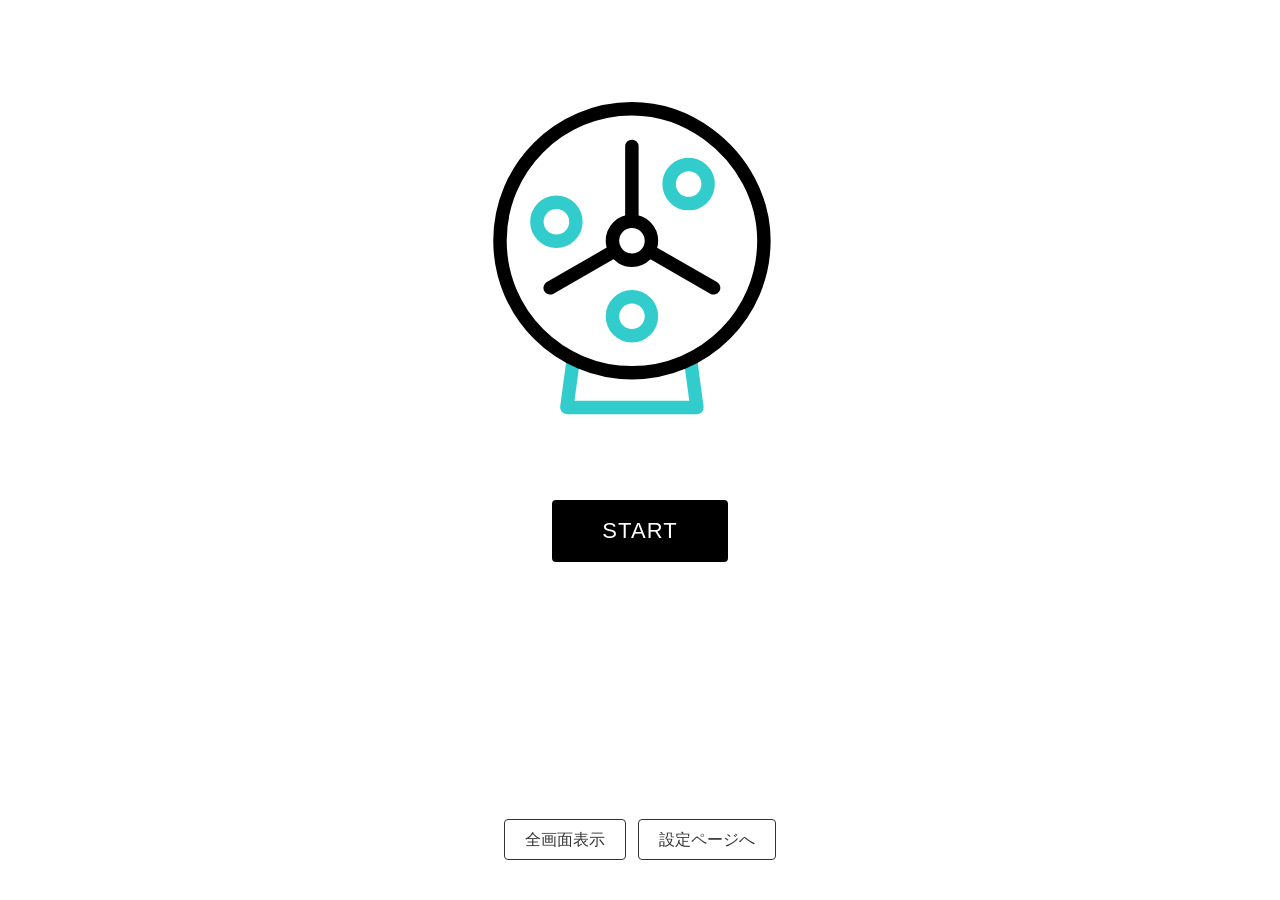
<file: index.html>
<!DOCTYPE html>
<html lang="ja">
<head>
	<meta charset="utf-8">
	<meta name="viewport" content="width=device-width, initial-scale=1">
	<title>何でもくじ</title>
	<link rel="stylesheet" href="style.css">
</head>
<body>
	<div id="page">
	<div id="screen">
		<div id="screen-inner">
		  <div id="illust-wrap">
			<svg id="illust-svg" fill="none" height="100%" width="100%" viewBox="0 0 500 500" xmlns:xlink="http://www.w3.org/1999/xlink" xmlns="http://www.w3.org/2000/svg"><defs><filter id="i0"><feComponentTransfer in="SourceGraphic"><feFuncA tableValues="1 0" type="table" /></feComponentTransfer></filter><mask height="20000" width="20000" y="-10000" x="-10000" maskContentUnits="userSpaceOnUse" maskUnits="userSpaceOnUse" style="mask-type: alpha" mask-type="alpha" id="i1"><g filter="url(#i0)"><rect opacity="0" fill="#ffffff" height="500" width="500" y="0" x="0" /><g transform="matrix(1,0,0,1,-250,-250)"><g transform="matrix(1,0,0,1,250,250)"><g transform="matrix(1,0,0,1,-50,-50)" id="i2"><g transform="matrix(1,0,0,1,-200,-200)" id="i3"><g id="i4" transform="matrix(1,0,0,1,240.338,408.714)" fill="#ff0000"><path d="M-69.725,-28.711C-69.725,-28.711,-77.432,28.711,-77.432,28.711C-77.432,28.711,77.432,28.711,77.432,28.711C77.432,28.711,69.725,-28.711,69.725,-28.711" stroke-linejoin="round" stroke-linecap="round" stroke-width="16" stroke="#33cccc"><animate repeatCount="1" attributeName="d" dur="1.48s" begin="indefinite" calcMode="spline" values="M-69.725,-28.711C-69.725,-28.711,-77.432,28.711,-77.432,28.711C-77.432,28.711,77.432,28.711,77.432,28.711C77.432,28.711,69.725,-28.711,69.725,-28.711; M-69.725,-28.711C-69.725,-28.711,-77.432,28.711,-77.432,28.711C-77.432,28.711,77.432,28.711,77.432,28.711C77.432,28.711,69.725,-28.711,69.725,-28.711; M-53.225,-45.711C-53.225,-45.711,-65.432,28.922,-65.432,28.922C-65.432,28.922,68.932,28.922,68.932,28.922C68.932,28.922,49.225,-46.422,49.225,-46.422; M-55.225,-12.211C-55.225,-12.211,-77.432,28.711,-77.432,28.711C-77.432,28.711,77.432,28.711,77.432,28.711C77.432,28.711,50.225,-12.211,50.225,-12.211; M-69.725,-28.711C-69.725,-28.711,-77.432,28.711,-77.432,28.711C-77.432,28.711,77.432,28.711,77.432,28.711C77.432,28.711,69.725,-28.711,69.725,-28.711; M-69.725,-28.711C-69.725,-28.711,-77.432,28.711,-77.432,28.711C-77.432,28.711,77.432,28.711,77.432,28.711C77.432,28.711,69.725,-28.711,69.725,-28.711" keyTimes="0; 0.081081; 0.162162; 0.243243; 0.324324; 1" keySplines="0 0 1 1; 0.333 0 0.667 1; 0.333 0 0.667 1; 0.333 0 0.667 1; 0 0 1 1" fill="freeze" /></path></g><g id="i5" transform="matrix(1,0,0,1,240.406,238.973)" fill="#ff0000"><path d="M90.983,-126.578C64.967,-145.658,33.343,-157.097,0,-157.097C-86.762,-157.097,-157.097,-86.762,-157.097,0C-157.097,86.762,-86.762,157.097,0,157.097C86.762,157.097,157.097,86.762,157.097,0C157.097,-50.956,130.512,-97.588,90.983,-126.578Z" stroke-linejoin="round" stroke-linecap="round" stroke-width="16" stroke="#000000"><animate repeatCount="1" attributeName="d" dur="1.48s" begin="indefinite" calcMode="spline" values="M90.983,-126.578C64.967,-145.658,33.343,-157.097,0,-157.097C-86.762,-157.097,-157.097,-86.762,-157.097,0C-157.097,86.762,-86.762,157.097,0,157.097C86.762,157.097,157.097,86.762,157.097,0C157.097,-50.956,130.512,-97.588,90.983,-126.578Z; M90.983,-126.578C64.967,-145.658,33.343,-157.097,0,-157.097C-86.762,-157.097,-157.097,-86.762,-157.097,0C-157.097,86.762,-86.762,157.097,0,157.097C86.762,157.097,157.097,86.762,157.097,0C157.097,-50.956,130.512,-97.588,90.983,-126.578Z; M90.983,-152.578C64.967,-171.658,33.343,-183.097,0,-183.097C-86.762,-183.097,-157.097,-112.762,-157.097,-26C-157.097,60.762,-86.762,131.097,0,131.097C86.762,131.097,157.097,60.762,157.097,-26C157.097,-76.956,130.512,-123.588,90.983,-152.578Z; M90.983,-118.578C64.967,-137.658,33.343,-149.097,0,-149.097C-86.762,-149.097,-157.097,-78.762,-157.097,8C-157.097,94.762,-86.762,165.097,0,165.097C86.762,165.097,157.097,94.762,157.097,8C157.097,-42.956,130.512,-89.588,90.983,-118.578Z; M90.983,-126.578C64.967,-145.658,33.343,-157.097,0,-157.097C-86.762,-157.097,-157.097,-86.762,-157.097,0C-157.097,86.762,-86.762,157.097,0,157.097C86.762,157.097,157.097,86.762,157.097,0C157.097,-50.956,130.512,-97.588,90.983,-126.578Z; M90.983,-126.578C64.967,-145.658,33.343,-157.097,0,-157.097C-86.762,-157.097,-157.097,-86.762,-157.097,0C-157.097,86.762,-86.762,157.097,0,157.097C86.762,157.097,157.097,86.762,157.097,0C157.097,-50.956,130.512,-97.588,90.983,-126.578Z" keyTimes="0; 0.081081; 0.162162; 0.243243; 0.324324; 1" keySplines="0 0 1 1; 0.333 0 0.667 1; 0.333 0 0.667 1; 0.333 0 0.667 1; 0 0 1 1" fill="freeze" /></path></g></g></g></g></g></g></mask></defs><g transform="matrix(1,0,0,1,250,250)" opacity="0" id="i6" /><g mask="url(#i1)" transform="matrix(1,0,0,1,250,250)" id="i6"><g transform="matrix(1,0,0,1,-50,-50)" id="i2"><g id="i7"><g transform="translate(50,50)"><animateTransform repeatCount="1" type="translate" attributeName="transform" dur="1.48s" begin="indefinite" calcMode="spline" values="50 50; 50 50; 63 37; 50 50; 50 50; 50 50" keyTimes="0; 0.054054; 0.162162; 0.27027; 0.378378; 1" keySplines="0 0 1 1; 0.333 0 0.667 1; 0.333 0 0.667 1; 0 0 1 1; 0 0 1 1" fill="freeze" /><g transform="scale(1,1) translate(0,0)" /></g></g></g></g><g display="none" transform="matrix(1,0,0,1,250,250)" id="i6"><g transform="matrix(1,0,0,1,-50,-50)" id="i2"><g transform="matrix(1,0,0,1,-200,-200)" id="i3"><g id="i4" transform="matrix(1,0,0,1,240.338,408.714)" fill="#ff0000"><path d="M-69.725,-28.711C-69.725,-28.711,-77.432,28.711,-77.432,28.711C-77.432,28.711,77.432,28.711,77.432,28.711C77.432,28.711,69.725,-28.711,69.725,-28.711" stroke-linejoin="round" stroke-linecap="round" stroke-width="16" stroke="#33cccc"><animate repeatCount="1" attributeName="d" dur="1.48s" begin="indefinite" calcMode="spline" values="M-69.725,-28.711C-69.725,-28.711,-77.432,28.711,-77.432,28.711C-77.432,28.711,77.432,28.711,77.432,28.711C77.432,28.711,69.725,-28.711,69.725,-28.711; M-69.725,-28.711C-69.725,-28.711,-77.432,28.711,-77.432,28.711C-77.432,28.711,77.432,28.711,77.432,28.711C77.432,28.711,69.725,-28.711,69.725,-28.711; M-53.225,-45.711C-53.225,-45.711,-65.432,28.922,-65.432,28.922C-65.432,28.922,68.932,28.922,68.932,28.922C68.932,28.922,49.225,-46.422,49.225,-46.422; M-55.225,-12.211C-55.225,-12.211,-77.432,28.711,-77.432,28.711C-77.432,28.711,77.432,28.711,77.432,28.711C77.432,28.711,50.225,-12.211,50.225,-12.211; M-69.725,-28.711C-69.725,-28.711,-77.432,28.711,-77.432,28.711C-77.432,28.711,77.432,28.711,77.432,28.711C77.432,28.711,69.725,-28.711,69.725,-28.711; M-69.725,-28.711C-69.725,-28.711,-77.432,28.711,-77.432,28.711C-77.432,28.711,77.432,28.711,77.432,28.711C77.432,28.711,69.725,-28.711,69.725,-28.711" keyTimes="0; 0.081081; 0.162162; 0.243243; 0.324324; 1" keySplines="0 0 1 1; 0.333 0 0.667 1; 0.333 0 0.667 1; 0.333 0 0.667 1; 0 0 1 1" fill="freeze" /></path></g><g id="i5" transform="matrix(1,0,0,1,240.406,238.973)" fill="#ff0000"><path d="M90.983,-126.578C64.967,-145.658,33.343,-157.097,0,-157.097C-86.762,-157.097,-157.097,-86.762,-157.097,0C-157.097,86.762,-86.762,157.097,0,157.097C86.762,157.097,157.097,86.762,157.097,0C157.097,-50.956,130.512,-97.588,90.983,-126.578Z" stroke-linejoin="round" stroke-linecap="round" stroke-width="16" stroke="#000000"><animate repeatCount="1" attributeName="d" dur="1.48s" begin="indefinite" calcMode="spline" values="M90.983,-126.578C64.967,-145.658,33.343,-157.097,0,-157.097C-86.762,-157.097,-157.097,-86.762,-157.097,0C-157.097,86.762,-86.762,157.097,0,157.097C86.762,157.097,157.097,86.762,157.097,0C157.097,-50.956,130.512,-97.588,90.983,-126.578Z; M90.983,-126.578C64.967,-145.658,33.343,-157.097,0,-157.097C-86.762,-157.097,-157.097,-86.762,-157.097,0C-157.097,86.762,-86.762,157.097,0,157.097C86.762,157.097,157.097,86.762,157.097,0C157.097,-50.956,130.512,-97.588,90.983,-126.578Z; M90.983,-152.578C64.967,-171.658,33.343,-183.097,0,-183.097C-86.762,-183.097,-157.097,-112.762,-157.097,-26C-157.097,60.762,-86.762,131.097,0,131.097C86.762,131.097,157.097,60.762,157.097,-26C157.097,-76.956,130.512,-123.588,90.983,-152.578Z; M90.983,-118.578C64.967,-137.658,33.343,-149.097,0,-149.097C-86.762,-149.097,-157.097,-78.762,-157.097,8C-157.097,94.762,-86.762,165.097,0,165.097C86.762,165.097,157.097,94.762,157.097,8C157.097,-42.956,130.512,-89.588,90.983,-118.578Z; M90.983,-126.578C64.967,-145.658,33.343,-157.097,0,-157.097C-86.762,-157.097,-157.097,-86.762,-157.097,0C-157.097,86.762,-86.762,157.097,0,157.097C86.762,157.097,157.097,86.762,157.097,0C157.097,-50.956,130.512,-97.588,90.983,-126.578Z; M90.983,-126.578C64.967,-145.658,33.343,-157.097,0,-157.097C-86.762,-157.097,-157.097,-86.762,-157.097,0C-157.097,86.762,-86.762,157.097,0,157.097C86.762,157.097,157.097,86.762,157.097,0C157.097,-50.956,130.512,-97.588,90.983,-126.578Z" keyTimes="0; 0.081081; 0.162162; 0.243243; 0.324324; 1" keySplines="0 0 1 1; 0.333 0 0.667 1; 0.333 0 0.667 1; 0.333 0 0.667 1; 0 0 1 1" fill="freeze" /></path></g></g></g></g><g transform="matrix(1,0,0,1,250,250)" id="i6"><g transform="matrix(1,0,0,1,-50,-50)" id="i2"><g id="i8"><g transform="translate(40,39)"><animateTransform repeatCount="1" type="translate" attributeName="transform" dur="1.48s" begin="indefinite" calcMode="spline" values="40 39; 40 39; 40 15; 40 58; 40 39; 40 39" keyTimes="0; 0.054054; 0.162162; 0.243243; 0.324324; 1" keySplines="0 0 1 1; 0.333 0 0.667 1; 0.333 0 0.667 1; 0.333 0 0.667 1; 0 0 1 1" fill="freeze" /><g transform="rotate(0)"><animateTransform repeatCount="1" type="rotate" attributeName="transform" dur="1.48s" begin="indefinite" calcMode="spline" values="0; 0; 360; 360" keyTimes="0; 0.081081; 0.918919; 1" keySplines="0 0 1 1; 0.333 0 0.26 1; 0 0 1 1" fill="freeze" /><g transform="scale(1,1) translate(10,11)"><g id="i5"><path stroke-linejoin="round" stroke-linecap="round" stroke-width="16" stroke="#000000" d="M-9.667,-123.393C-9.667,-123.393,-9.667,-35.625,-9.667,-35.625C-9.667,-35.625,-9.667,-123.393,-9.667,-123.393ZM87.608,45.092C87.608,45.092,10.726,0.913,10.726,0.913M-106.942,45.092C-106.942,45.092,-29.938,0.812,-29.938,0.812M-9.594,-34.243C-22.416,-34.243,-32.81,-23.849,-32.81,-11.027C-32.81,-6.647,-31.597,-2.55,-29.489,0.946C-25.426,7.684,-18.036,12.189,-9.594,12.189C3.228,12.189,13.623,1.795,13.623,-11.027C13.623,-23.849,3.228,-34.243,-9.594,-34.243Z" /></g></g></g></g></g></g></g><g transform="matrix(1,0,0,1,250,250)" id="i6"><g transform="matrix(1,0,0,1,-50,-50)" id="i2"><g id="i8"><g transform="translate(40,39)"><animateTransform repeatCount="1" type="translate" attributeName="transform" dur="1.48s" begin="indefinite" calcMode="spline" values="40 39; 40 39; 40 15; 40 58; 40 39; 40 39" keyTimes="0; 0.054054; 0.162162; 0.243243; 0.324324; 1" keySplines="0 0 1 1; 0.333 0 0.667 1; 0.333 0 0.667 1; 0.333 0 0.667 1; 0 0 1 1" fill="freeze" /><g transform="rotate(0)"><animateTransform repeatCount="1" type="rotate" attributeName="transform" dur="1.48s" begin="indefinite" calcMode="spline" values="0; 0; 360; 360" keyTimes="0; 0.081081; 0.918919; 1" keySplines="0 0 1 1; 0.333 0 0.26 1; 0 0 1 1" fill="freeze" /><g transform="scale(1,1) translate(10,11)"><g transform="matrix(1,0,0,1,0,0)" id="i9"><g id="i5"><path stroke-linejoin="round" stroke-linecap="round" stroke-width="16" stroke="#33cccc" d="M13.623,78.789C13.623,91.611,3.228,102.006,-9.594,102.006C-22.416,102.006,-32.81,91.611,-32.81,78.789C-32.81,65.967,-22.416,55.573,-9.594,55.573C3.228,55.573,13.623,65.967,13.623,78.789ZM-99.525,-56.751C-112.347,-56.751,-122.742,-46.356,-122.742,-33.534C-122.742,-20.712,-112.347,-10.318,-99.525,-10.318C-86.703,-10.318,-76.309,-20.712,-76.309,-33.534C-76.309,-46.356,-86.703,-56.751,-99.525,-56.751ZM57.874,-101.68C45.052,-101.68,34.657,-91.285,34.657,-78.463C34.657,-65.641,45.052,-55.247,57.874,-55.247C70.696,-55.247,81.09,-65.641,81.09,-78.463C81.09,-91.285,70.696,-101.68,57.874,-101.68Z" /></g></g></g></g></g></g></g></g><g transform="matrix(1,0,0,1,250,250)" id="i6"><g transform="matrix(1,0,0,1,-50,-50)" id="i2"><g transform="matrix(1,0,0,1,-200,-200)" id="i10"><g id="i4" transform="matrix(1,0,0,1,240.338,408.714)"><path d="M-69.725,-28.711C-69.725,-28.711,-77.432,28.711,-77.432,28.711C-77.432,28.711,77.432,28.711,77.432,28.711C77.432,28.711,69.725,-28.711,69.725,-28.711" stroke-linejoin="round" stroke-linecap="round" stroke-width="16" stroke="#33cccc"><animate repeatCount="1" attributeName="d" dur="1.48s" begin="indefinite" calcMode="spline" values="M-69.725,-28.711C-69.725,-28.711,-77.432,28.711,-77.432,28.711C-77.432,28.711,77.432,28.711,77.432,28.711C77.432,28.711,69.725,-28.711,69.725,-28.711; M-69.725,-28.711C-69.725,-28.711,-77.432,28.711,-77.432,28.711C-77.432,28.711,77.432,28.711,77.432,28.711C77.432,28.711,69.725,-28.711,69.725,-28.711; M-53.225,-45.711C-53.225,-45.711,-65.432,28.922,-65.432,28.922C-65.432,28.922,68.932,28.922,68.932,28.922C68.932,28.922,49.225,-46.422,49.225,-46.422; M-55.225,-12.211C-55.225,-12.211,-77.432,28.711,-77.432,28.711C-77.432,28.711,77.432,28.711,77.432,28.711C77.432,28.711,50.225,-12.211,50.225,-12.211; M-69.725,-28.711C-69.725,-28.711,-77.432,28.711,-77.432,28.711C-77.432,28.711,77.432,28.711,77.432,28.711C77.432,28.711,69.725,-28.711,69.725,-28.711; M-69.725,-28.711C-69.725,-28.711,-77.432,28.711,-77.432,28.711C-77.432,28.711,77.432,28.711,77.432,28.711C77.432,28.711,69.725,-28.711,69.725,-28.711" keyTimes="0; 0.081081; 0.162162; 0.243243; 0.324324; 1" keySplines="0 0 1 1; 0.333 0 0.667 1; 0.333 0 0.667 1; 0.333 0 0.667 1; 0 0 1 1" fill="freeze" /></path></g><g id="i5" transform="matrix(1,0,0,1,240.406,238.973)"><path d="M90.983,-126.578C64.967,-145.658,33.343,-157.097,0,-157.097C-86.762,-157.097,-157.097,-86.762,-157.097,0C-157.097,86.762,-86.762,157.097,0,157.097C86.762,157.097,157.097,86.762,157.097,0C157.097,-50.956,130.512,-97.588,90.983,-126.578Z" stroke-linejoin="round" stroke-linecap="round" stroke-width="16" stroke="#000000"><animate repeatCount="1" attributeName="d" dur="1.48s" begin="indefinite" calcMode="spline" values="M90.983,-126.578C64.967,-145.658,33.343,-157.097,0,-157.097C-86.762,-157.097,-157.097,-86.762,-157.097,0C-157.097,86.762,-86.762,157.097,0,157.097C86.762,157.097,157.097,86.762,157.097,0C157.097,-50.956,130.512,-97.588,90.983,-126.578Z; M90.983,-126.578C64.967,-145.658,33.343,-157.097,0,-157.097C-86.762,-157.097,-157.097,-86.762,-157.097,0C-157.097,86.762,-86.762,157.097,0,157.097C86.762,157.097,157.097,86.762,157.097,0C157.097,-50.956,130.512,-97.588,90.983,-126.578Z; M90.983,-152.578C64.967,-171.658,33.343,-183.097,0,-183.097C-86.762,-183.097,-157.097,-112.762,-157.097,-26C-157.097,60.762,-86.762,131.097,0,131.097C86.762,131.097,157.097,60.762,157.097,-26C157.097,-76.956,130.512,-123.588,90.983,-152.578Z; M90.983,-118.578C64.967,-137.658,33.343,-149.097,0,-149.097C-86.762,-149.097,-157.097,-78.762,-157.097,8C-157.097,94.762,-86.762,165.097,0,165.097C86.762,165.097,157.097,94.762,157.097,8C157.097,-42.956,130.512,-89.588,90.983,-118.578Z; M90.983,-126.578C64.967,-145.658,33.343,-157.097,0,-157.097C-86.762,-157.097,-157.097,-86.762,-157.097,0C-157.097,86.762,-86.762,157.097,0,157.097C86.762,157.097,157.097,86.762,157.097,0C157.097,-50.956,130.512,-97.588,90.983,-126.578Z; M90.983,-126.578C64.967,-145.658,33.343,-157.097,0,-157.097C-86.762,-157.097,-157.097,-86.762,-157.097,0C-157.097,86.762,-86.762,157.097,0,157.097C86.762,157.097,157.097,86.762,157.097,0C157.097,-50.956,130.512,-97.588,90.983,-126.578Z" keyTimes="0; 0.081081; 0.162162; 0.243243; 0.324324; 1" keySplines="0 0 1 1; 0.333 0 0.667 1; 0.333 0 0.667 1; 0.333 0 0.667 1; 0 0 1 1" fill="freeze" /></path></g></g></g></g><g transform="matrix(1,0,0,1,250,250)" id="i6"><g transform="matrix(1,0,0,1,-50,-50)" opacity="0" id="i2" /></g></svg>
			<canvas id="confetti" aria-hidden="true"></canvas>
			<div id="result-popup">
			  <button id="bt-popup-close" aria-label="閉じる">&times;</button>
			  <div id="result-text"></div>
			  <img id="result-image" class="s-hide" alt="">
			</div>
		  </div>
		  <button id="bt-get" class="bt-kuji">START</button>
		  <button id="bt-pre" class="bt-kuji invisible">戻る</button>
		</div>
	  </div>
	  <div id="utility-buttons">
		<button id="bt-fullscreen" class="bt-kuji">全画面表示</button>
		<a href="settings.html" class="bt-kuji">設定ページへ</a>
	  </div>
	  </div>

	  <div id="msg-box">
		<div id="message" class="off">データを保存しました。</div>
	  </div>
	  <script src="script.js"></script>
	  </body>
	  </html>
</file>
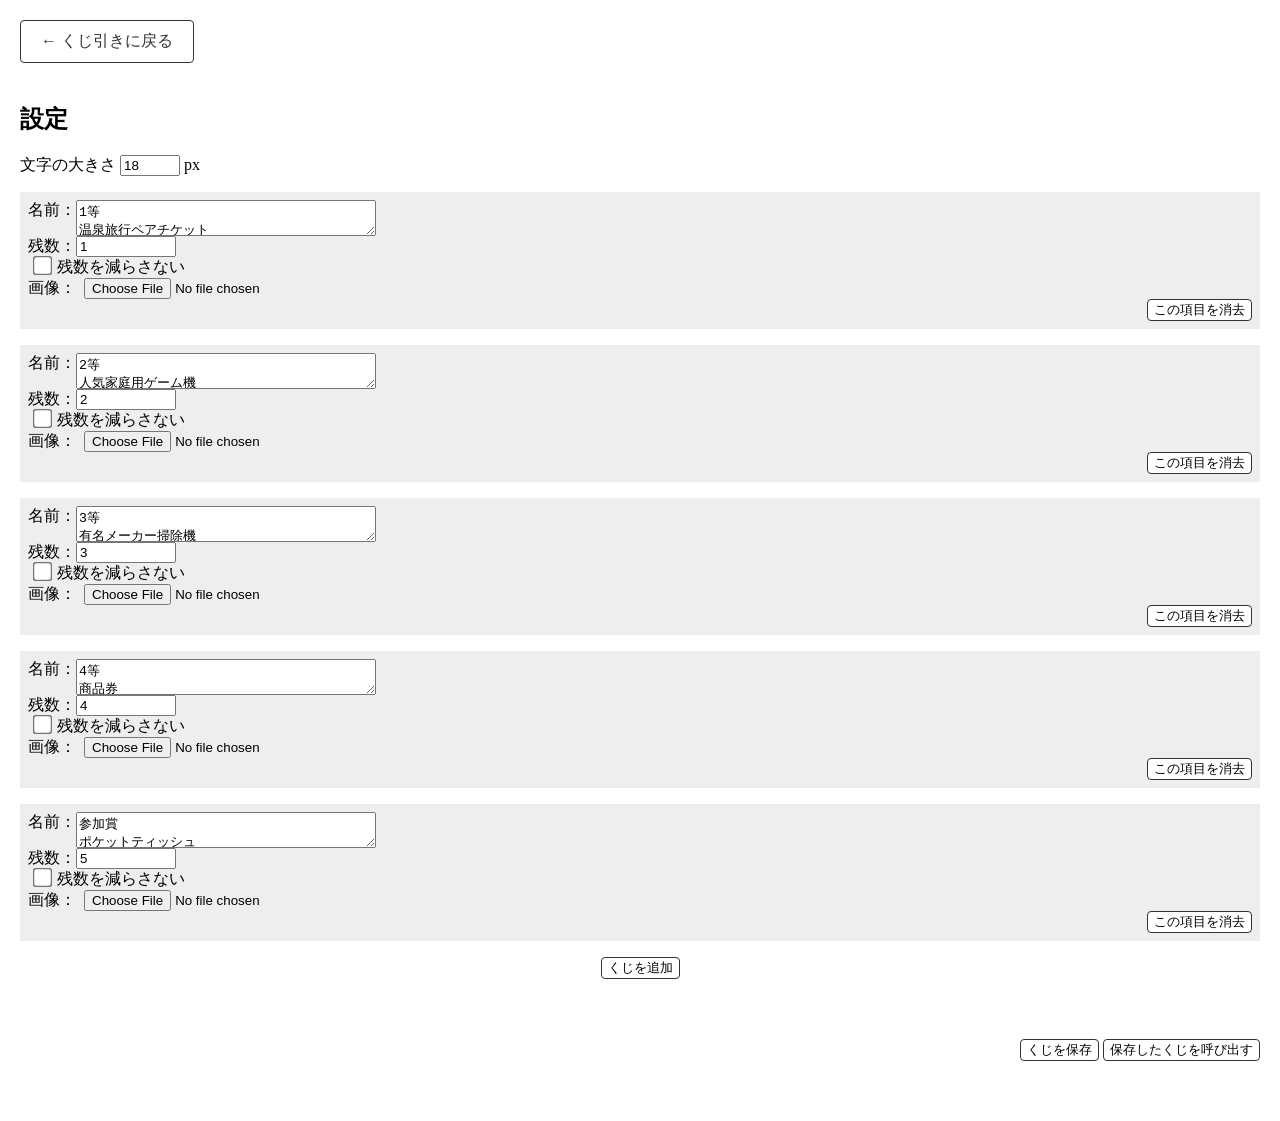
<file: settings.html>
<!DOCTYPE html>
<html lang="ja">
<head>
	<meta charset="utf-8">
	<meta name="viewport" content="width=device-width, initial-scale=1">
	<title>設定 - 何でもくじ</title>
	<link rel="stylesheet" href="style.css">
</head>
<body>
	<div style="margin: 20px;">
		<a href="index.html" class="bt-kuji" style="display: inline-block; padding: 10px 20px; margin-bottom: 20px; text-decoration: none; color: #333;">← くじ引きに戻る</a>
		
		<h2>設定</h2>
		<div id="settings">
			<div class="setting-item">
			  文字の大きさ<input type="number" min="4" max="100" value="18" id="setting-font">px
			</div>
		</div>
		<div id="kuji-area">
			<div class="kuji-unit">
			  <div class="kuji-item">
				名前：<textarea class="kuji-name" placeholder="くじの名前">1等
温泉旅行ペアチケット</textarea>
			  </div>
			  <div class="kuji-item">
				残数：<input type="number" class="kuji-num" min="0" placeholder="0" value="1">
			  </div>
			  <div class="kuji-item">
				<input type="checkbox" class="kuji-keep">残数を減らさない
			  </div>
			  <div class="kuji-item kuji-image-item">
				画像：<input type="file" accept="image/*" class="kuji-image-input">
				<button type="button" class="kuji-image-clear-bt bt-kuji s-hide">画像を消去</button>
				<img class="kuji-image-preview s-hide" alt="プレビュー">
			  </div>
			  <div class="kuji-item">
				<button class="kuji-bt-del bt-kuji">この項目を消去</button>
			  </div>
			</div>
			<div class="kuji-unit">
			  <div class="kuji-item">
				名前：<textarea class="kuji-name" placeholder="くじの名前">2等
人気家庭用ゲーム機</textarea>
			  </div>
			  <div class="kuji-item">
				残数：<input type="number" class="kuji-num" min="0" placeholder="0" value="2">
			  </div>
			  <div class="kuji-item">
				<input type="checkbox" class="kuji-keep">残数を減らさない
			  </div>
			  <div class="kuji-item kuji-image-item">
				画像：<input type="file" accept="image/*" class="kuji-image-input">
				<button type="button" class="kuji-image-clear-bt bt-kuji s-hide">画像を消去</button>
				<img class="kuji-image-preview s-hide" alt="プレビュー">
			  </div>
			  <div class="kuji-item">
				<button class="kuji-bt-del bt-kuji">この項目を消去</button>
			  </div>
			</div>
			<div class="kuji-unit">
			  <div class="kuji-item">
				名前：<textarea class="kuji-name" placeholder="くじの名前">3等
有名メーカー掃除機</textarea>
			  </div>
			  <div class="kuji-item">
				残数：<input type="number" class="kuji-num" min="0" placeholder="0" value="3">
			  </div>
			  <div class="kuji-item">
				<input type="checkbox" class="kuji-keep">残数を減らさない
			  </div>
			  <div class="kuji-item kuji-image-item">
				画像：<input type="file" accept="image/*" class="kuji-image-input">
				<button type="button" class="kuji-image-clear-bt bt-kuji s-hide">画像を消去</button>
				<img class="kuji-image-preview s-hide" alt="プレビュー">
			  </div>
			  <div class="kuji-item">
				<button class="kuji-bt-del bt-kuji">この項目を消去</button>
			  </div>
			</div>
			<div class="kuji-unit">
			  <div class="kuji-item">
				名前：<textarea class="kuji-name" placeholder="くじの名前">4等
商品券</textarea>
			  </div>
			  <div class="kuji-item">
				残数：<input type="number" class="kuji-num" min="0" placeholder="0" value="4">
			  </div>
			  <div class="kuji-item">
				<input type="checkbox" class="kuji-keep">残数を減らさない
			  </div>
			  <div class="kuji-item kuji-image-item">
				画像：<input type="file" accept="image/*" class="kuji-image-input">
				<button type="button" class="kuji-image-clear-bt bt-kuji s-hide">画像を消去</button>
				<img class="kuji-image-preview s-hide" alt="プレビュー">
			  </div>
			  <div class="kuji-item">
				<button class="kuji-bt-del bt-kuji">この項目を消去</button>
			  </div>
			</div>
			<div class="kuji-unit">
			  <div class="kuji-item">
				名前：<textarea class="kuji-name" placeholder="くじの名前">参加賞
ポケットティッシュ</textarea>
			  </div>
			  <div class="kuji-item">
				残数：<input type="number" class="kuji-num" min="0" placeholder="0" value="5">
			  </div>
			  <div class="kuji-item">
				<input type="checkbox" class="kuji-keep">残数を減らさない
			  </div>
			  <div class="kuji-item kuji-image-item">
				画像：<input type="file" accept="image/*" class="kuji-image-input">
				<button type="button" class="kuji-image-clear-bt bt-kuji s-hide">画像を消去</button>
				<img class="kuji-image-preview s-hide" alt="プレビュー">
			  </div>
			  <div class="kuji-item">
				<button class="kuji-bt-del bt-kuji">この項目を消去</button>
			  </div>
			</div>
		</div>
		<button id="bt-add-kuji" class="bt-kuji">くじを追加</button>
		<div id="area-save" class="s-hide">
			<button id="bt-save" class="bt-kuji">くじを保存</button>
			<button id="bt-load" class="bt-kuji">保存したくじを呼び出す</button>
		</div>
		
		<div id="msg-box">
			<div id="message" class="off">データを保存しました。</div>
		</div>
	</div>
	<script src="settings.js"></script>
	</body>
	</html>
</file>
<file: style.css>
html{
    box-sizing: border-box;
  }
  *, *::before, *::after{
    box-sizing: inherit;
  }
  body{
    margin: 0;
  }
  #page{
    min-height: 100svh;
    display: flex;
    flex-direction: column;
    align-items: center;
    justify-content: space-between;
    gap: 32px;
    padding: clamp(16px, 4vw, 40px) 16px;
  }
  #screen{
    user-select: none;
    width: 100%;
    display: flex;
    justify-content: center;
  }
  /* 全画面表示時：背景を指定しないとブラウザ既定の黒背景(::backdrop)が透けて真っ黒になる */
  /* ※セレクタを1つにまとめると非対応ブラウザでルールごと無視されるので分けて書く */
  #screen:fullscreen{
    align-items: center;
    background-color: #fff;
    overflow-y: auto;
  }
  #screen:-webkit-full-screen{
    align-items: center;
    background-color: #fff;
    overflow-y: auto;
  }
  #screen-inner{
    display: flex;
    flex-direction: column;
    align-items: center;
    width: 100%;
  }
  #illust-wrap{
    position: relative;
    width: min(80vw, 420px);
    aspect-ratio: 1 / 1;
    margin-bottom: clamp(20px, 5vw, 40px);
  }
  #illust-svg{
    display: block;
    width: 100%;
    height: 100%;
  }
  /* 紙吹雪（ポップアップの後ろ、画面全体に重ねる） */
  #confetti{
    position: fixed;
    inset: 0;
    width: 100%;
    height: 100%;
    z-index: 1050;
    pointer-events: none;
  }
  #result-popup{
    /* ポップアップの拡大倍率。文字・余白・×ボタン・画像すべてに掛かる */
    --popup-scale: 3;
    /* 基準の文字サイズ（設定ページの「文字の大きさ」でscript.jsから上書き） */
    --popup-fs: 18px;
    position: fixed;
    top: 50%;
    left: 50%;
    z-index: 1100;
    display: flex;
    flex-direction: column;
    align-items: center;
    gap: min(calc(16px * var(--popup-scale)), 4vh);
    width: max-content;
    max-width: min(92vw, calc(420px * var(--popup-scale)));
    max-height: 90vh;
    overflow-y: auto;
    padding: min(calc(32px * var(--popup-scale)), 6vw, 6vh);
    border: 3px solid #333;
    border-radius: 24px;
    background-color: #fff;
    box-shadow: 0 10px 40px rgba(0,0,0,.25);
    /* 小さい画面では画面幅に合わせて縮める */
    font-size: min(calc(var(--popup-fs) * var(--popup-scale)), 9vw);
    line-height: 1.4;
    text-align: center;
    opacity: 0;
    pointer-events: none;
    transform: translate(-50%,-50%) scale(.7);
    transition: opacity .2s ease, transform .2s ease;
  }
  #result-popup.popup-show{
    opacity: 1;
    pointer-events: auto;
    transform: translate(-50%,-50%) scale(1);
  }
  #bt-popup-close{
    position: absolute;
    top: 12px;
    right: 12px;
    width: clamp(40px, 7vw, 64px);
    height: clamp(40px, 7vw, 64px);
    display: flex;
    align-items: center;
    justify-content: center;
    padding: 0;
    border: none;
    border-radius: 50%;
    background-color: transparent;
    color: #333;
    font-size: clamp(30px, 5.5vw, 52px);
    line-height: 1;
    cursor: pointer;
  }
  #bt-popup-close:hover{
    background-color: #eee;
  }
  #result-image{
    display: block;
    width: 100%;
    max-width: calc(320px * var(--popup-scale));
    max-height: min(calc(320px * var(--popup-scale)), 55vh);
    object-fit: contain;
    border-radius: 12px;
  }
  #result-image.s-hide{
    display: none;
  }
  /*  */
  #bt-get,#bt-pre{
    display: block;
    padding: clamp(12px, 3vw, 16px) clamp(28px, 8vw, 48px);
    border-width: 2px;
    font-size: clamp(18px, 4vw, 22px);
    letter-spacing: 0.05em;
  }
  #bt-get{
    background-color: #000;
    color: #fff;
    border-color: #000;
  }
  #bt-get:hover{
    background-color: #333;
  }
  #utility-buttons{
    display: flex;
    flex-wrap: wrap;
    justify-content: center;
    align-items: center;
    gap: 12px;
  }
  .bt-kuji{
    box-sizing: border-box;
    border: 1px solid #333;
    border-radius: 4px;
    background-color: #fff;
    user-select: none;
    cursor: pointer;
  }
  .bt-kuji:hover{
    background-color: #ddd;
  }
  a.bt-kuji{
    display: inline-block;
    padding: 10px 20px;
    text-decoration: none;
    color: #333;
  }
  /* 画面下の「全画面表示」(button)と「設定ページへ」(a)の見た目を揃える */
  #utility-buttons .bt-kuji{
    display: inline-block;
    padding: 10px 20px;
    font: inherit;
    font-size: 16px;
    line-height: 1.2;
    color: #333;
  }
  /* settings */
  #setting-font{
    width: 60px;
    margin: 0 4px;
  }
  /* kuji */
  .kuji-unit {
    padding: 8px;
    margin: 16px 0;
    background-color: #eee;
  }
  .kuji-name{
    width: 100%;
    max-width: 300px;
    vertical-align: top;
  }
  .kuji-num{
    width: 100px;
    max-width: 30%;
  }
  .kuji-keep{
    transform: scale(1.5);
    margin: 0 8px;
    cursor: pointer;
  }
  .kuji-image-item{
    display: flex;
    flex-wrap: wrap;
    align-items: center;
    gap: 8px;
  }
  .kuji-image-clear-bt{
    padding: 4px 10px;
    font-size: 14px;
  }
  .kuji-image-preview{
    display: block;
    width: 100%;
    max-width: 160px;
    max-height: 160px;
    object-fit: contain;
    border: 1px solid #ccc;
    border-radius: 4px;
    background-color: #fff;
  }
  .kuji-image-preview.s-hide{
    display: none;
  }
  .kuji-bt-del{
    display: block;
    margin-left: auto;
  }
  #bt-add-kuji{
    display: block;
    margin: 0 auto;
  }
  #area-save{
    margin: 60px 0;
    text-align: right;
  }
  /*  */
  #msg-box{
    box-sizing: border-box;
    width: 100%;
    position: fixed;
    bottom: 10px;
    left: 0;
    z-index: 1000;
    text-align: center;
    pointer-events: none;
  }
  #message{
    display: inline-block;
    box-sizing: border-box;
    max-width: 90%;
    padding: 10px 20px;
    border: 2px solid #BF360C;
    background-color: #FBE9E7;
    color: #BF360C;
    word-break: break-all;
    opacity: 1;
    pointer-events: auto;  
  }
  #message.off{
    opacity: 0;
    transition: opacity 1s;
    pointer-events: none;
  }
  /*  */
  .s-hide{
    display: none;
  }
  .invisible{
    visibility: hidden;
  }
  summary{
    cursor: pointer;
  }
</file>
